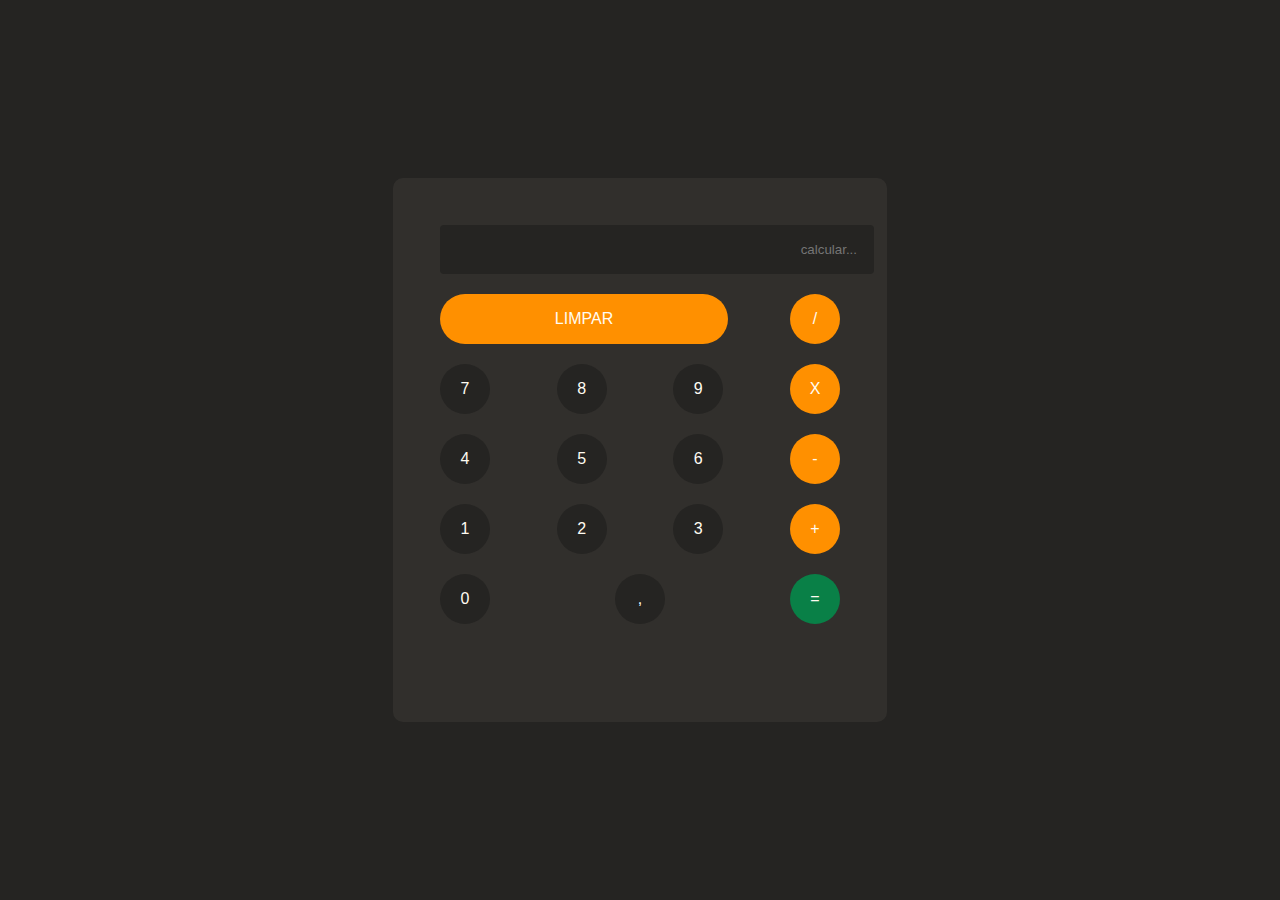
<file: index.html>
<!DOCTYPE html>
<html>
<head>
<meta charset="UTF-8">
<meta http-equiv="X-UA-Compatible" content="IE-edge">
<meta name="viewport" content="width=device-width, initial-scale=1.0">
<title>Calculadora Web</title>

<link rel="stylesheet" type="text/css" href="styles.css">

</head>
<body>

	<div class="container">
		<div class="calculator">

			<div class="screen">
				<input id="value" placeholder="calcular..." />
			</div>

			<div class="buttons">
				<div class="row">
					<p class="button operation clear" data-operation="clear">LIMPAR</p>
					<p class="button operation" data-operation="/">/</p>
				</div>

				<div class="row">
					<p class="button" data-number="7">7</p>
					<p class="button" data-number="8">8</p>
					<p class="button" data-number="8">9</p>
					<p class="button operation" data-operation="*">X</p>
				</div>

				<div class="row">
					<p class="button" data-number="4">4</p>
					<p class="button" data-number="5">5</p>
					<p class="button" data-number="6">6</p>
					<p class="button operation" data-operation="-">-</p>
				</div>

				<div class="row">
					<p class="button" data-number="1">1</p>
					<p class="button" data-number="2">2</p>
					<p class="button" data-number="3">3</p>
					<p class="button operation" data-operation="+">+</p>
				</div>
				
				<div class="row">
					<p class="button" data-number="0">0</p>
					<p class="button" data-number=".">,</p>
					<p class="button operation equal" data-operation="=">=</p>
				</div>
				
				<h4 id="error">Erro na operação</h4>

			</div>
		</div>
	</div>
	
	<script type="text/javascript" src="script.js"></script>

</body>
</html>
</file>
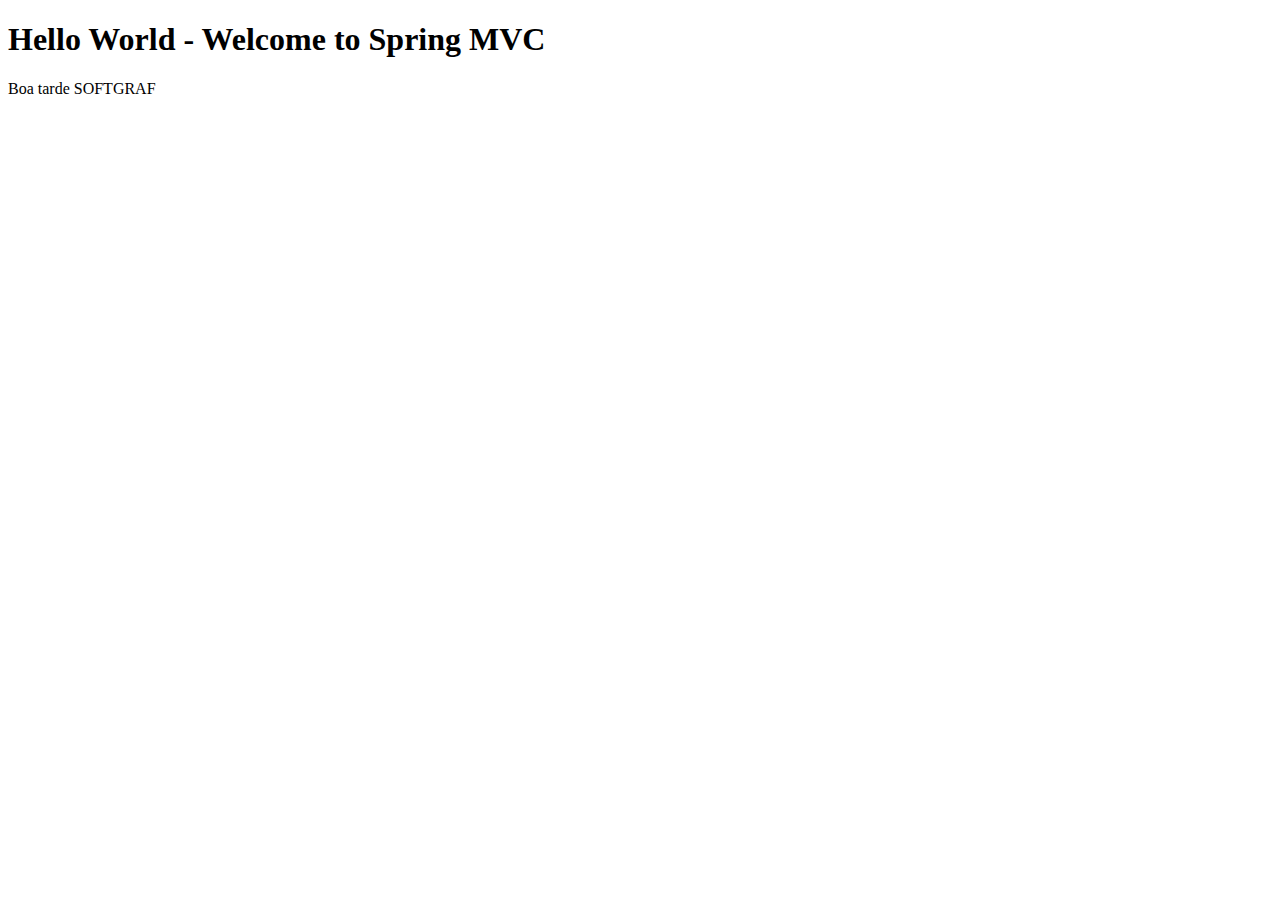
<file: src/main/resources/templates/hello.html>
<!DOCTYPE html>
<html>

<head>
	<meta charset="UTF-8">
	<title>Olá Mundo</title>
</head>

<body>
	<h1>Hello World - Welcome to Spring MVC</h1>
	Boa tarde <span th:text="${nome}">SOFTGRAF</span>
</body>

</html>
</file>
<file: styles.css>
* {
	margin: 0;
	padding: 0;
}

body {
	background: #252422;
	color:  #fffcf2;
	font-family: Arial, Helvetica, sans-serif;
	font-weight: 500;
}

input:focus {
	outline: none;
}

.container {
	display: flex;
	height: 100vh;            /* unidade relativa: viewport height, idem % */	
	align-items: center;      /* vertical em rela��o a viewport 100% */
	justify-content: center;  /* horizontal */
}

.calculator {
	background: #403d3973;
	width: 400px;
	height: 450px;
	padding: 47px;
	border-radius: 10px;
}

.buttons {
	text-align: center;
}

.screen {
	margin-bottom: 20px;
}

.screen > input {
	background: #252422;
	border: none;
	border-radius: 4px;
	color: #fffcf2;
	padding:17px;
	width: 100%;
	text-align: right;
}

.row {
	display: flex;
	justify-content: space-between;
	margin-bottom: 20px;
}

.button {
	background: #252422;
	width: 50px;
	height: 50px;
	border-radius: 25px;
	cursor: pointer;
	display: flex;
	align-items: center;
	justify-content: center;
}

.clear {
	width: 72%;
}

.button.operation {
	background: #ff9000;
}

.equal {
	background: #098047 !important;
}

#error {
	color: #bd5c5c;
	display: none;
}
</file>
